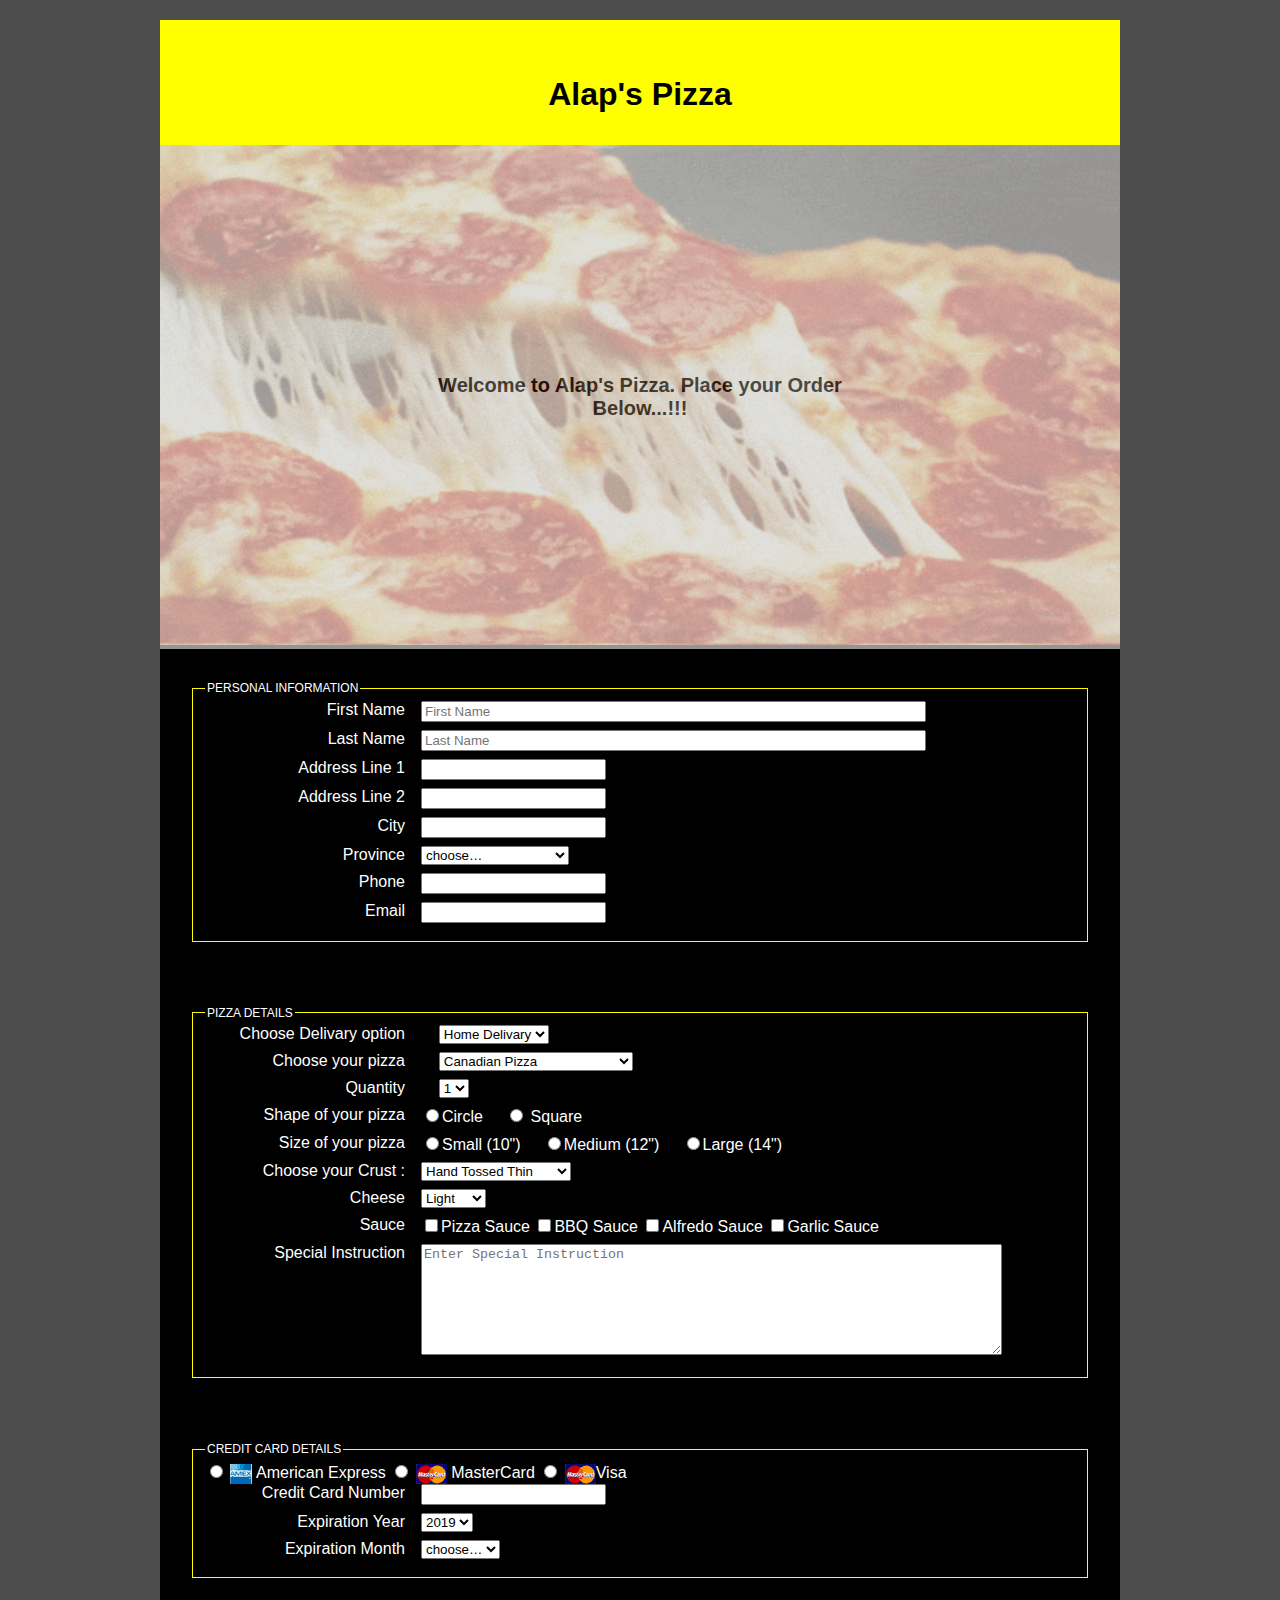
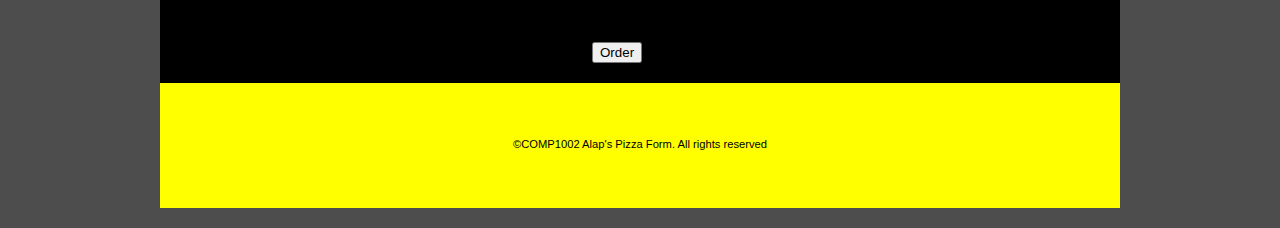
<file: Assignment-2/index.html>
<!DOCTYPE html>
<html lang="en">
  <head>
    <meta charset="utf-8" />
    <title>Alap's Pizza(Official)</title>

	<link rel="stylesheet" href="./css/styles.css">
  </head>
  <body>
    <header>
      <h1>Alap's Pizza</h1>
    </header>
    <main>
        <div class="container">
            <img src="pizzagif.gif" alt="pizza gif" id="pimg">
            <div class="overlay">
                <div class="text"><b>Welcome to Alap's Pizza. Place your Order Below...!!!</b></div>
              </div>
        </div>
    
      <form id="edit_payment_info" method="get" action="process-form.php">
        <input type="hidden" name="form_sent" value="1" />
     
        <fieldset>
			<legend>Personal Information</legend>
          <div>
            <label for="fname">First Name </label
            ><input
              type="text"
              id="fname"
              name="fname"
              maxlength="20"
              size="60"
              placeholder="First Name"
              required="required"
            />
          </div>
          
          <div>
            <label for="lname">Last Name </label
            ><input
              type="text"
              id="lname"
              name="lname"
              maxlength="20"
              size="60"
              placeholder="Last Name"
              required="required"
            />
          </div>
          <div>
            <label for="address">Address Line 1</label>
            <input id="address" type="text" name="address" required />
          </div>
          <div>
            <label for="address2">Address Line 2</label>
            <input id="address2" type="text" name="address2" />
          </div>
          <div>
              <label for="city">City</label>
              <input id="city" type="text" name="City" />
            </div>

          <div>
            <label for="province">Province</label>
            <select id="province" name="province">
              <option value="choose">choose…</option>
              <option value="AB">Alberta</option>
              <option value="BC">British Colombia</option>
              <option value="ON">Ontario</option>
              <option value="MB">Manitoba</option>
              <option value="NB">New Brunswick</option>
              <option value="NL">Newfoundland</option>
              <option value="NT">Northwest Territories</option>
              <option value="NS">Nova Scotia</option>
              <option value="NV">Nunavut</option>
              <option value="PE">Prince Edward Island</option>
              <option value="PQ">Québec</option>
              <option value="SK">Saskatchewan</option>
              <option value="YK">Yukon Territory</option>
            </select>
          </div>
          <div>
            <label for="phone">Phone</label>
            <input id="phone" type="tel" name="phone" />
          </div>
          <div>
            <label for="email">Email</label>
            <input id="email" type="email" name="email" />
          </div>
          
        </fieldset>

        <fieldset>
          <legend>Pizza Details</legend>
          <div>
            <label for="delivary">Choose Delivary option </label>&nbsp;&nbsp;&nbsp;
              <select name="Delivary option" id="delivary">
                  <option value="Home Delivary">Home Delivary</option>
                  <option value="Eat-in">Eat-in</option>
                  <option value="Tack out">Tack out</option>
              </select>
          </div>

          <div>
            <label for="select_pizza">Choose your pizza </label> &nbsp;&nbsp;&nbsp; 
              <select name="selectpizza" id="select_pizza">
                  <option value="Canadian Pizza">Canadian Pizza</option>
                  <option value="Chicken Bacon Alfredo Pizza">Chicken Bacon Alfredo Pizza</option>
                  <option value="Chicken Bacon Ranch Pizza">Chicken Bacon Ranch Pizza</option>
                  <option value="Vaggie">Vaggie</option>
                  <option value="Deluxe">Deluxe</option>
              </select>
          </div>

          <div>
            <label for="quantity">Quantity </label> &nbsp;&nbsp;&nbsp; 
              <select name="Quantity" id="quantity">
                  <option value="1">1</option>
                  <option value="2">2</option>
                  <option value="3">3</option>
                  <option value="4">4</option>
                  <option value="5">5</option>
              </select>
          </div>

          <div>
            <label>Shape of your pizza</label>
              <input type="radio" name="shape" value="circle" id="cir">Circle &nbsp;&nbsp;&nbsp;
              <input type="radio" name="shape" value="Square" id="squ"> Square &nbsp;&nbsp;&nbsp;
          </div>
          
         <div>
            <label> Size of your pizza </label>
            <input type="radio" name="size" value="small">Small (10") &nbsp;&nbsp;&nbsp;
            <input type="radio" name="size" value="Medium">Medium (12") &nbsp;&nbsp;&nbsp;
            <input type="radio" name="size" value="Large">Large (14") 
         </div>

          <div>
              <label for="crust">Choose your Crust : </label>
              <select id="crust">
                <option value="htt">Hand Tossed Thin</option>
                <option value="oht">Original Hand Tossed</option>
                <option value="ctc">Crunchy Thin Crust</option>
              </select>
          </div>

          <div>
              <label for="cheese">Cheese</label>
                  <select id="cheese"> 
                      <option value="light">Light</option>
                      <option value="normal">Normal</option>
                      <option value="extra">Extra</option>
                  </select>
          </div>
          
          <div>
              <label>Sauce </label>
              <input type="checkbox" name="sauce">Pizza Sauce
              <input type="checkbox" name="sauce">BBQ Sauce
              <input type="checkbox" name="sauce">Alfredo Sauce
              <input type="checkbox" name="sauce">Garlic Sauce          
          </div>

          <div>
              <label for="special_instruction">Special Instruction </label>
                <textarea id="special_instruction" rows="7" cols="70" placeholder="Enter Special Instruction"></textarea>
          </div>
        </fieldset>
        <fieldset>
          <legend>Credit Card Details</legend>
          <input type="radio" name="cctype" id="amex" value="amex" />
          <label for="amex"
            ><img src="images/amex_logo.gif" alt="American Express" /> American
            Express</label
          >

          <input type="radio" name="cctype" id="mc" value="mc" />
          <label for="mc"
            ><img src="images/mc_logo.gif" alt="MasterCard" /> MasterCard</label
          >
         
			 <input type="radio" id="visa" name="cctype"> <label for="visa"><img src="images/mc_logo.gif" alt="MasterCard" />Visa</label>
          <div>
            <label for="ccnumber">Credit Card Number </label>
            <input id="ccnumber" type="text" name="ccnumber" value="" />
          </div>
          <div>
            <label for="ccexpireyear">Expiration Year</label>
			
			<select name="ccexpireyear" id="ccexpireyear">
				<option value="2019">2019</option>
				<option value="2020">2020</option>
				<option value="2021">2021</option>
				<option value="2022">2022</option>
				<option value="2023">2023</option>
			</select>
          </div>
          <div>
            <label for="ccexpiremonth">Expiration Month</label>
            <select name="ccexpiremonth" id="ccexpiremonth">
              <option value="choose">choose…</option>
              <option value="1">1</option>
              <option value="2">2</option>
              <option value="3">3</option>
              <option value="4">4</option>
              <option value="5">5</option>
              <option value="6">6</option>
              <option value="7">7</option>
              <option value="8">8</option>
              <option value="9">9</option>
              <option value="10">10</option>
              <option value="11">11</option>
              <option value="12">12</option>
            </select>
          </div>
        </fieldset>
        <button type="submit">Order</button>
      </form>
    </main>
    <footer>
      <p><small>©COMP1002 Alap's Pizza Form. All rights reserved</small></p>
    </footer>
  </body>
</html>
</file>
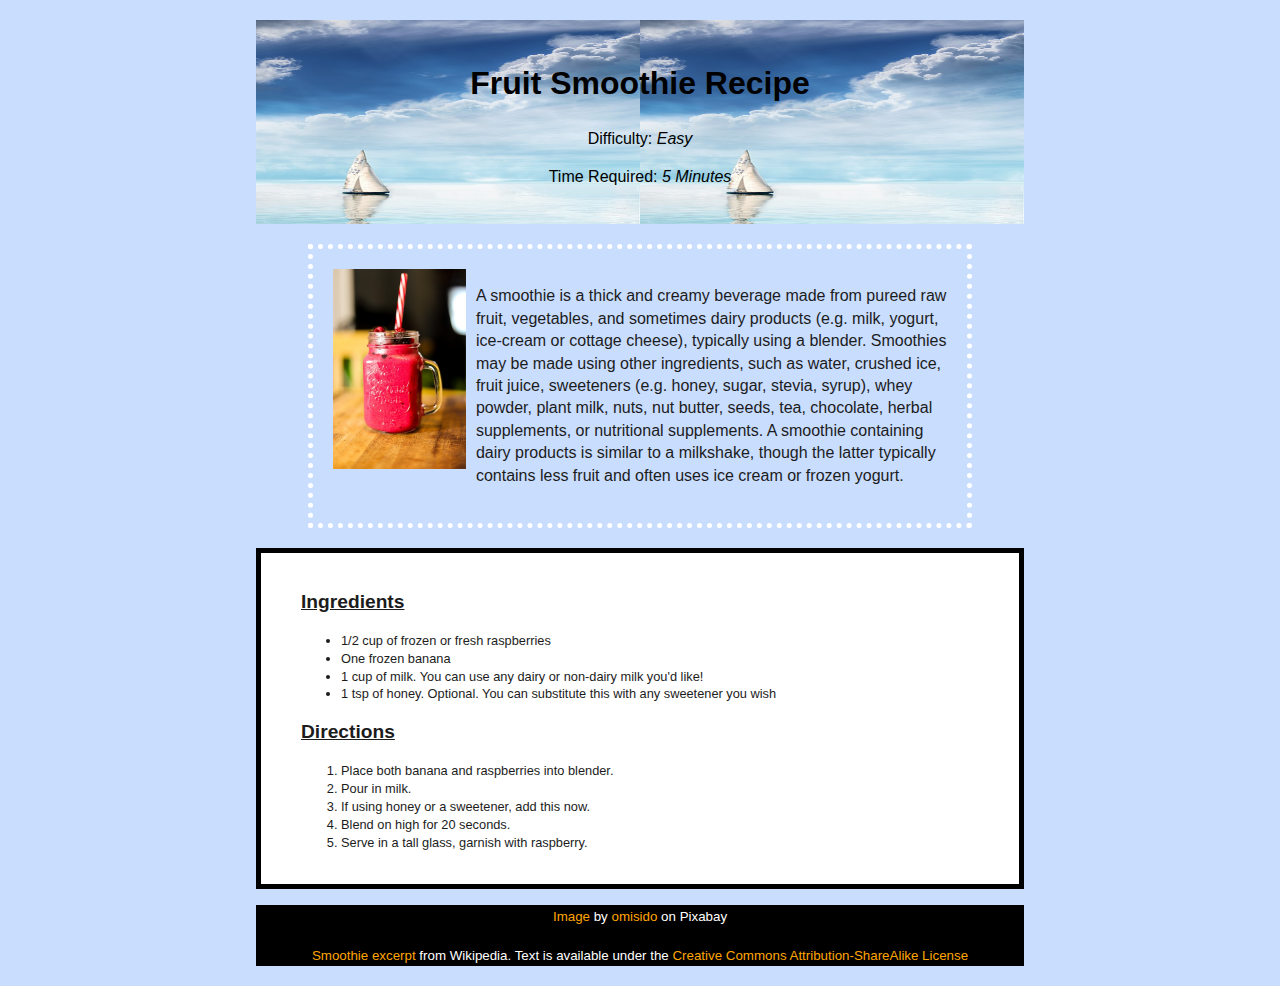
<file: assignment-3/index.html>
<!DOCTYPE html>
<html lang="en">
  <head>
    <meta charset="utf-8">
    <title>CSS Challenge | Recipe</title>
    <link rel="stylesheet" href="./css/styles.css">
  </head>
  <body> 
    <header>
      <h1>Fruit Smoothie Recipe</h1>
      <p>Difficulty: <span>Easy</span></p>
      <p>Time Required: <span>5 Minutes</span></p>
    </header>
    <main>
      <div id="recipe-description">
        <img src="./img/raspberry-smoothie.jpg" alt="A full glass of fruit smoothie">
        <p> A smoothie is a thick and creamy beverage made from pureed raw fruit, vegetables, and sometimes dairy products (e.g. milk, yogurt, ice-cream or cottage cheese), typically using a blender. Smoothies may be made using other ingredients, such as water, crushed ice, fruit juice, sweeteners (e.g. honey, sugar, stevia, syrup), whey powder, plant milk, nuts, nut butter, seeds, tea, chocolate, herbal supplements, or nutritional supplements. A smoothie containing dairy products is similar to a milkshake, though the latter typically contains less fruit and often uses ice cream or frozen yogurt.</p>
      </div>
      <div class="recipe-details">
        <section id="recipe-ingredients">
          <h2>Ingredients</h2>
          <ul>
            <li>1/2 cup of frozen or fresh raspberries</li>
            <li>One frozen banana</li>
            <li>1 cup of milk. You can use any dairy or non-dairy milk you'd like!</li>
            <li>1 tsp of honey. <span class="note">Optional. You can substitute this with any sweetener you wish</span></li>
          </ul>
        </section>
        <section id="recipe-directions">
          <h2>Directions</h2>
          <ol>
            <li>Place both banana and raspberries into blender.</li>
            <li>Pour in milk.</li>
            <li>If using honey or a sweetener, add this now.</li>
            <li>Blend on high for 20 seconds.</li>
            <li>Serve in a tall glass, garnish with raspberry.</li>
          </ol>
        </section>
      </div>
    </main>
    <footer>
      <p><small><a href="https://pixabay.com/photos/smoothie-fruit-raspberry-drink-3934607/">Image</a> by <a href="https://pixabay.com/users/omisido-946215/">omisido</a> on Pixabay</small></p>
      <p><small><a href="https://en.wikipedia.org/wiki/Smoothie">Smoothie excerpt</a> from Wikipedia. Text is available under the <a href="https://en.wikipedia.org/wiki/Wikipedia:Text_of_Creative_Commons_Attribution-ShareAlike_3.0_Unported_License" rel="external" title="">Creative Commons Attribution-ShareAlike License</a></small></p>
    </footer>
  </body>
</html>
</file>
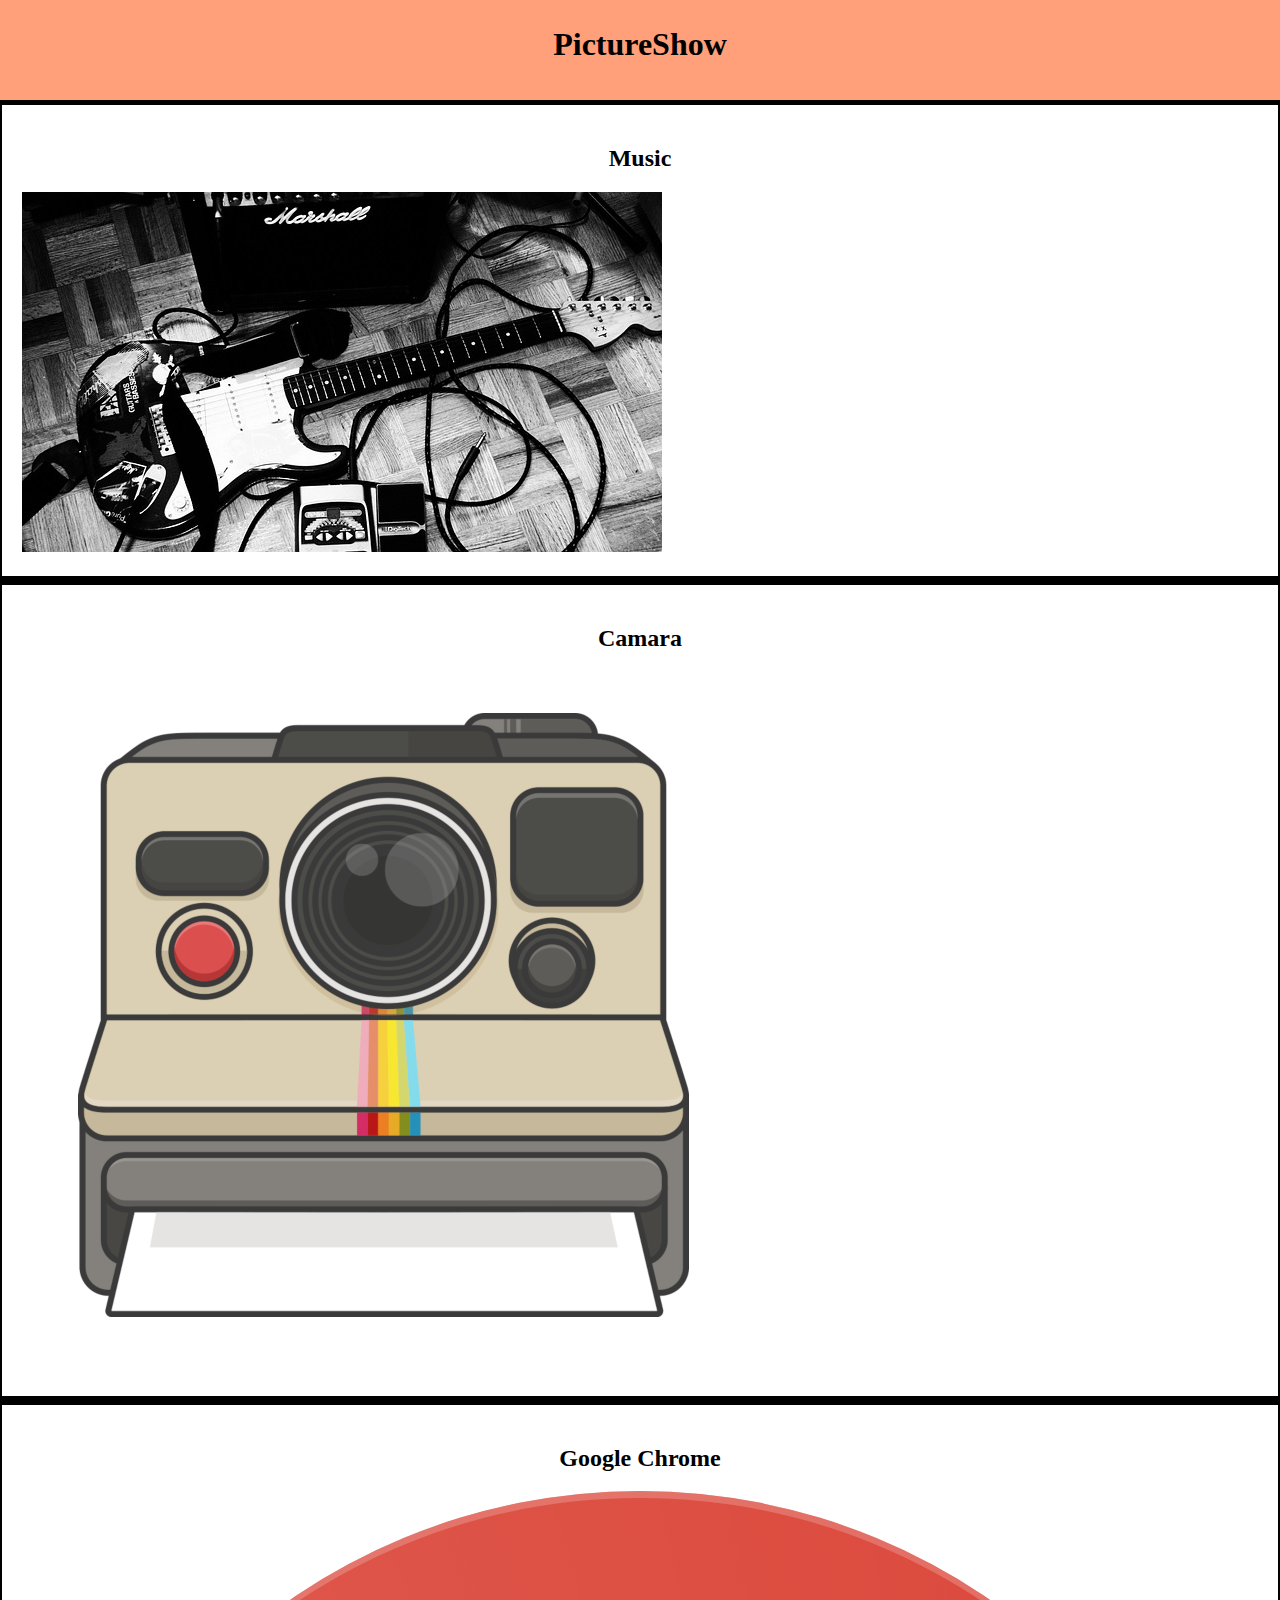
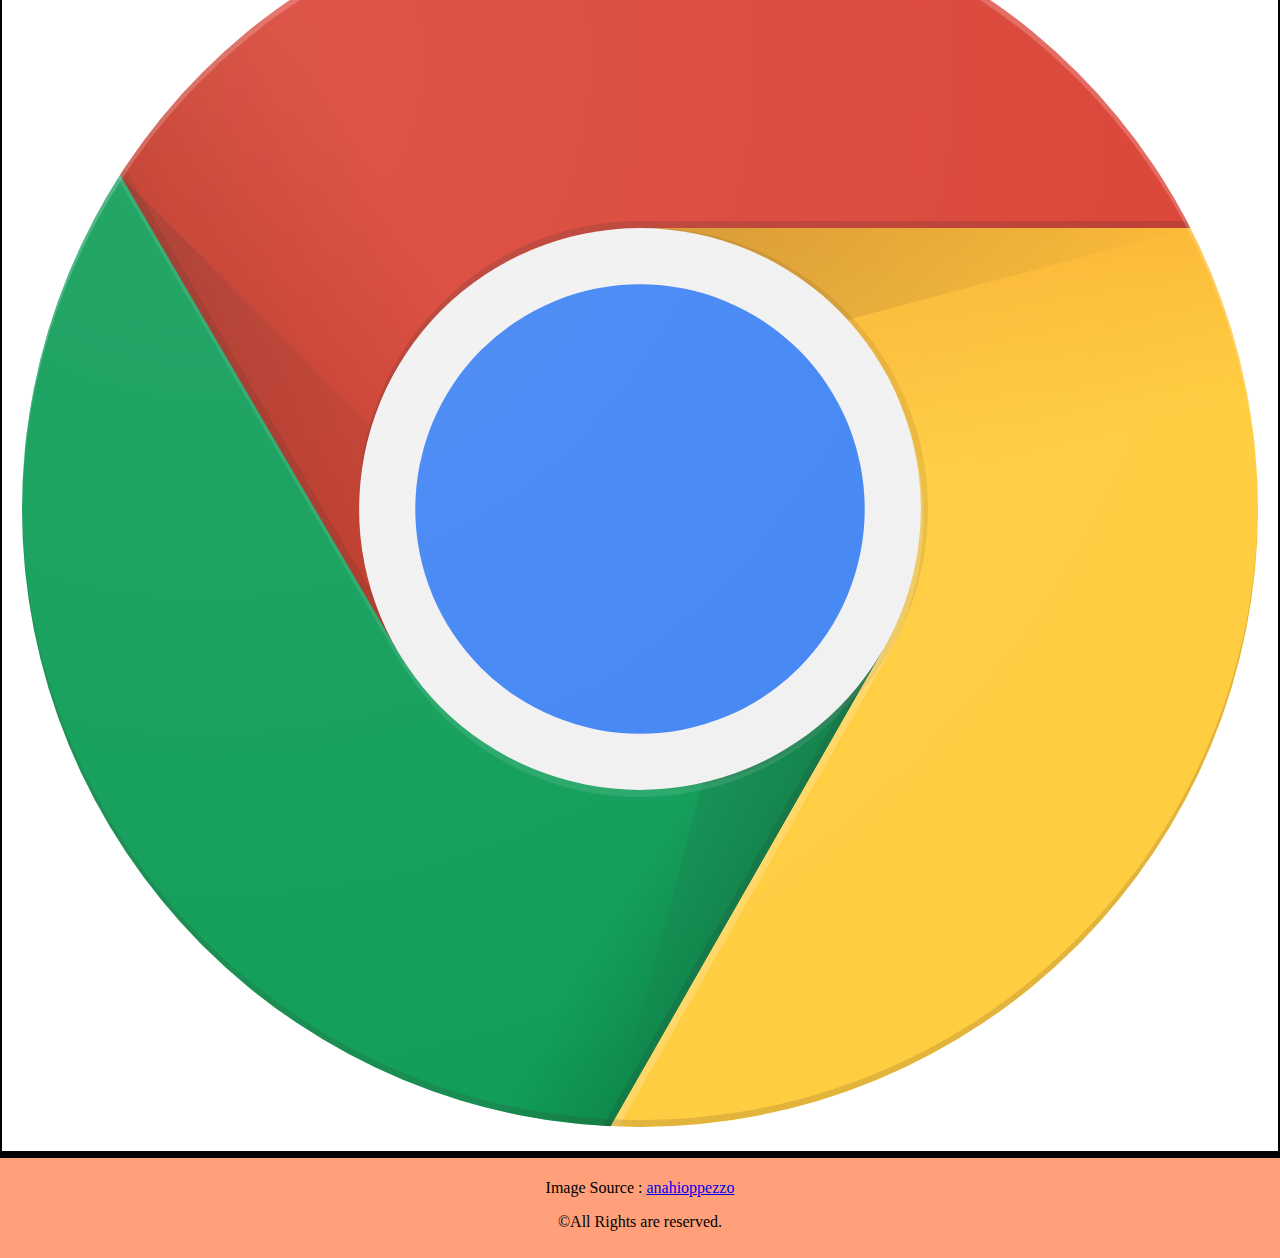
<file: Assignment-4/index.html>
<!DOCTYPE html>
<html lang="en">
<head>
    <meta charset="UTF-8">
    <meta name="viewport" content="width=device-width, initial-scale=1.0">
    <meta http-equiv="X-UA-Compatible" content="ie=edge">
    <title>Assignment-4-(Official)</title>
    <link rel="stylesheet" href="./css/style.css">
</head>
<body>
    <header>
        <h1>PictureShow</h1>
    </header>
    <main>
        <section>
            <h2>Music</h2>
            <img src="./img/music.jpg" alt="music_image">
        </section>
        <section>
            <h2>Camara</h2>
            <img src="./img/camera123.png" alt="camara img">
        </section>
        <section>
            <h2>Google Chrome</h2>
            <img src="./img/google-chrome-icon.svg" alt="Google_Chrome">
        </section>
    </main>
    <footer>
        <p>Image Source : <a href="https://pixabay.com/users/anahioppezzo-5250646/">anahioppezzo</a></p>
        <p>&copy;All Rights are reserved.</p>
    </footer>
    
</body>
</html>
</file>
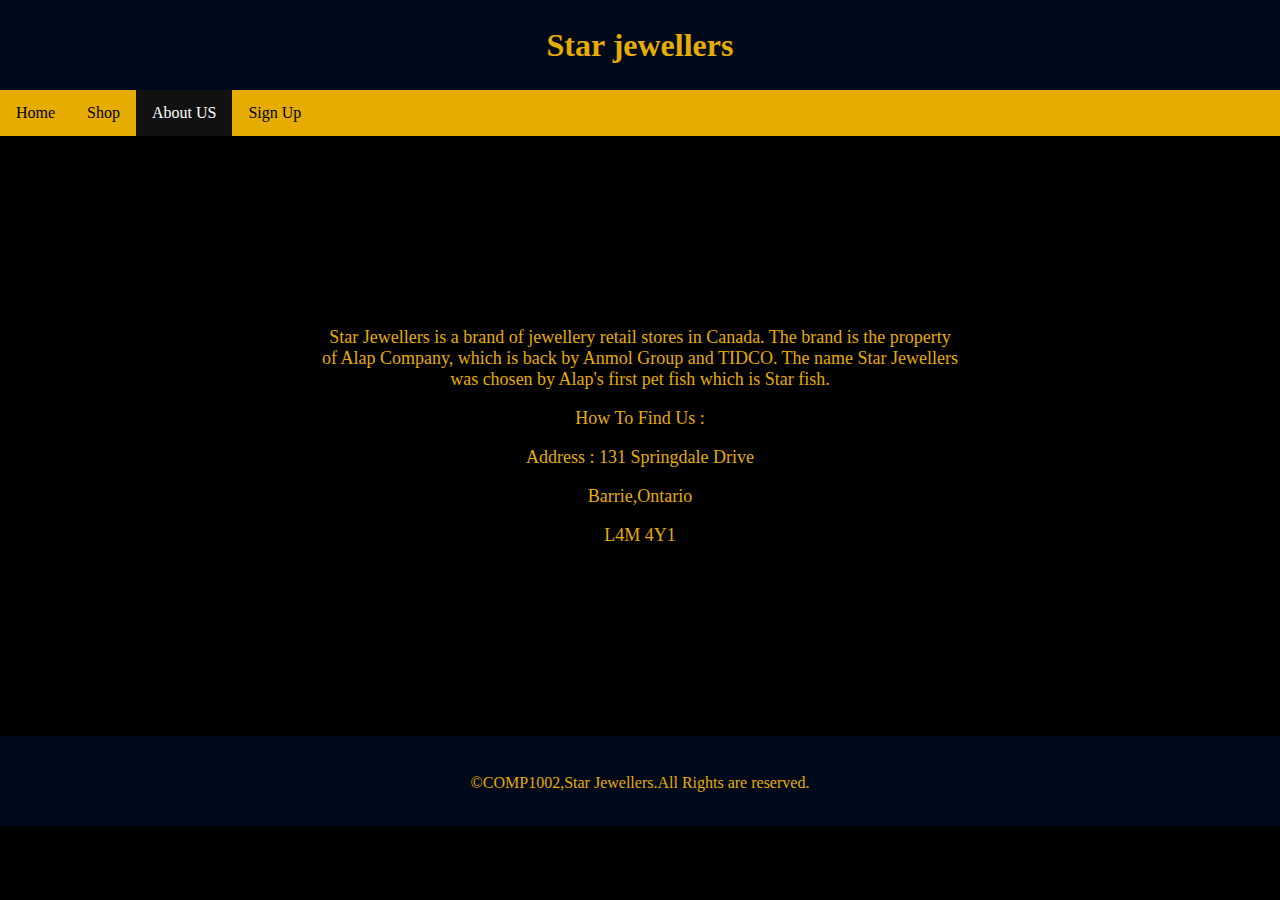
<file: FinalProject/about.html>
<!DOCTYPE html>
<html lang="en">
  <head>
    <meta charset="UTF-8" />
    <meta name="viewport" content="width=device-width, initial-scale=1.0" />
    <meta http-equiv="X-UA-Compatible" content="ie=edge" />
    <title>About|Star Jewellers</title>
    <link rel="stylesheet" href="./css/aubot.css" />
  </head>
  <body>
    <header>
      <h1>Star jewellers</h1>
    </header>
    <nav>
      <ul>
        <li><a href="index.html">Home</a></li>
        <li><a href="shop.html">Shop</a></li>
        <li><a href="about.html" id="active">About US</a></li>
        <li><a href="signup.html">Sign Up</a></li>
      </ul>
    </nav>
    <main>
      <div class="container">
        <div class="center">
          <div id="description">
            <p>Star Jewellers is a brand of jewellery retail stores in Canada. The brand is the property of Alap Company, which is back by Anmol Group and TIDCO. The name Star Jewellers was chosen by Alap's first pet fish which is Star fish.</p>
          </div>
          <div>How To Find Us :</div>
          <p>Address : 131 Springdale Drive</p>
          <p>Barrie,Ontario</p>
          <p>L4M 4Y1</p>
        </div>
      </div>
    </main>
   
    <footer>
      <p>&copy;COMP1002,Star Jewellers.All Rights are reserved.</p>
    </footer>
  </body>
</html>
</file>
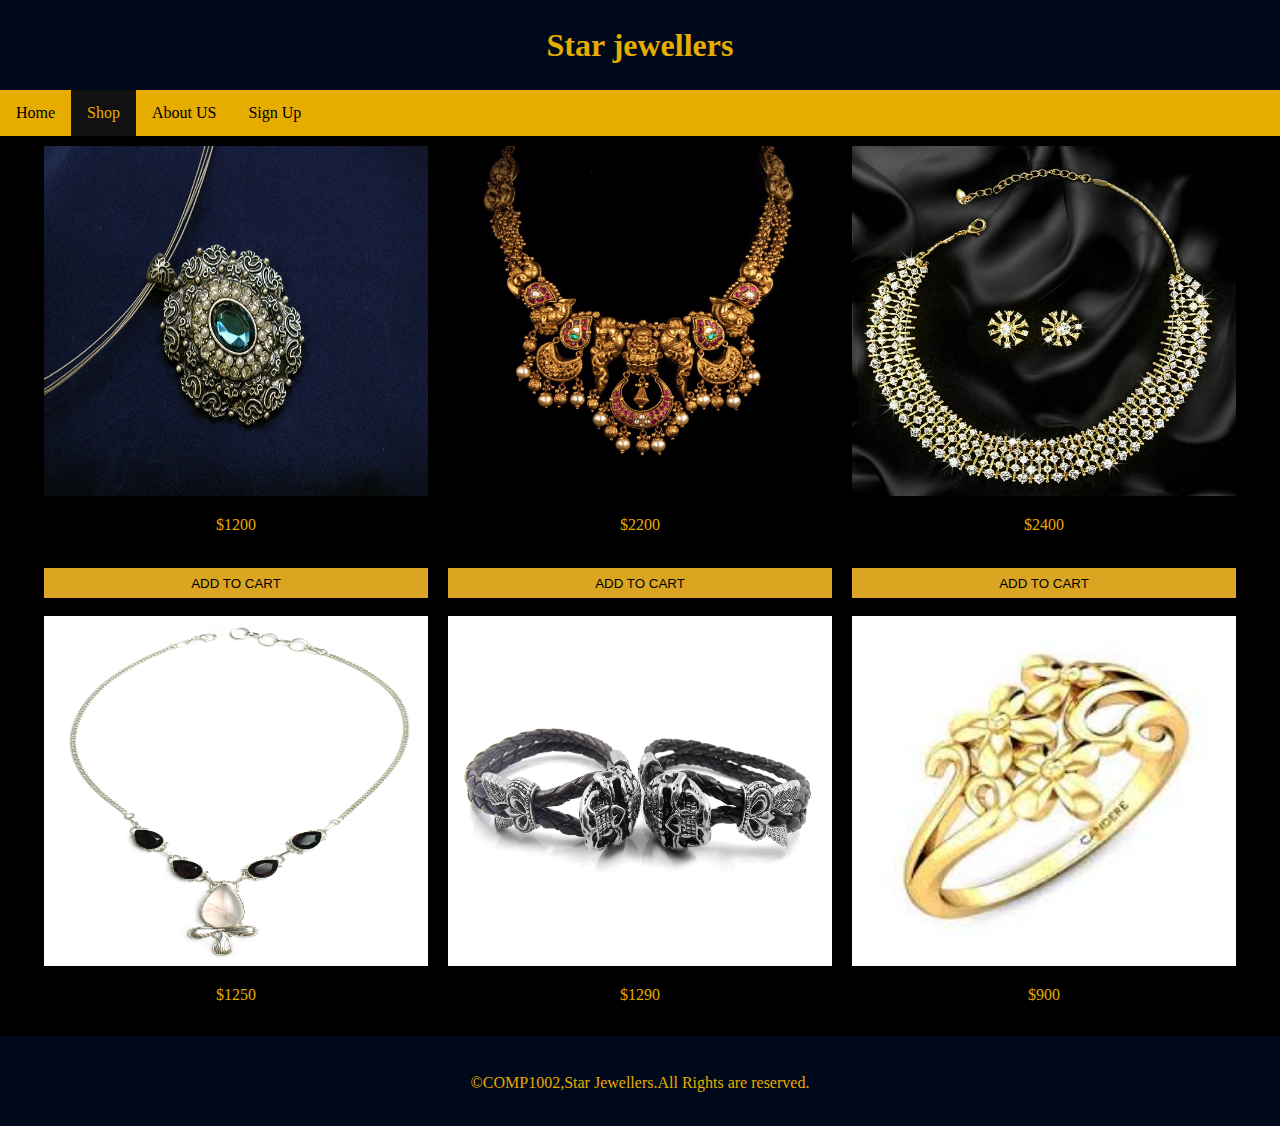
<file: FinalProject/shop.html>
<!DOCTYPE html>
<html lang="en">
<head>
    <meta charset="UTF-8">
    <meta name="viewport" content="width=device-width, initial-scale=1.0">
    <meta http-equiv="X-UA-Compatible" content="ie=edge">
    <title>Shop|Star Jewellers</title>
    <link rel="stylesheet" href="./css/shop.css">
</head>
<body>
    <header>
        <h1>Star jewellers</h1>
      </header>
      <nav>
        <ul>
          <li><a href="index.html" >Home</a></li>
          <li><a href="shop.html" id="active">Shop</a></li>
          <li><a href="about.html">About US</a></li>
          <li><a href="signup.html">Sign Up</a></li>
        </ul>
      </nav>

      <main>
          <section>
            <div class="product">
              <img src="./img/chain-784422_640.jpg" alt="Jewllery1">
              <p>$1200</p><br>
              <input type="button" name="button" value="ADD TO CART">
            </div>
            <div class="product">
              <img src="./img/jewel1.jpg" alt="Jewllery2">
              <p>$2200</p><br>
              <input type="button" name="button" value="ADD TO CART">
            </div>
            <div class="product">
              <img src="./img/jewel2.jpg" alt="Jewllery3">
              <p>$2400</p><br>
              <input type="button" name="button" value="ADD TO CART">
            </div>
            <div class="product">
              <img src="./img/ankh.jpg" alt="Jewllery4">
              <p>$1250</p><br>
              <input type="button" name="button" value="ADD TO CART">
            </div>
            <div class="product">
              <img src="./img/cover.jpg" alt="Jewllery5">
              <p>$1290</p><br>
              <input type="button" name="button" value="ADD TO CART">
            </div>
            <div class="product">
              <img src="./img/images3.jpg" alt="Jewllery6">
              <p>$900</p><br>
              <input type="button" name="button" value="ADD TO CART">
            </div>
            <div class="product">
              <img src="./img/images4.jpg" alt="Jewllery7">
              <p>$1200</p><br>
              <input type="button" name="button" value="ADD TO CART">
            </div>
            <div class="product">
              <img src="./img/beads3.jpg" alt="Jewllery8">
              <p>$1200</p><br>
              <input type="button" name="button" value="ADD TO CART">
            </div>
            <div class="product">
              <img src="./img/beads.jpg" alt="Jewllery9">
              <p>$1800</p><br>
              <input type="button" name="button" value="ADD TO CART">
            </div>
            <div class="product">
              <img src="./img/mystic.jpg" alt="Jewllery10">
              <p>$1900</p><br>
              <input type="button" name="button" value="ADD TO CART">
            </div>
            <div class="product">
              <img src="./img/stone.jpg" alt="Jewllery11">
              <p>$1200</p><br>
              <input type="button" name="button" value="ADD TO CART">
            </div>
            <div class="product">
              <img src="./img/beads2.jpg" alt="Jewllery12">
              <p>$1200</p><br>
              <input type="button" name="button" value="ADD TO CART">
            </div>
          </section>
      </main>

      <footer>
        <p>&copy;COMP1002,Star Jewellers.All Rights are reserved.</p>
      </footer>
</body>
</html>
</file>
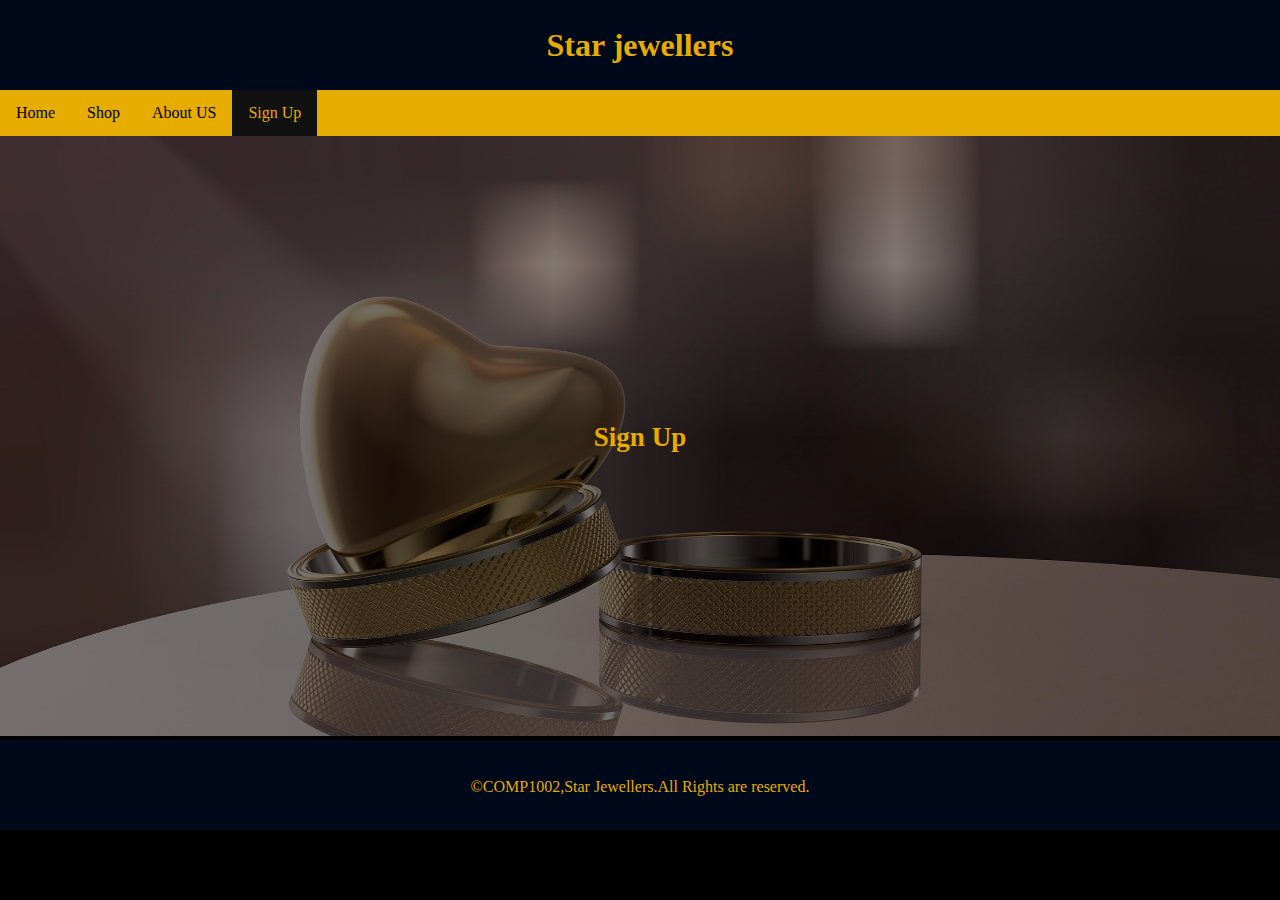
<file: FinalProject/signup.html>
<!DOCTYPE html>
<html lang="en">
  <head>
    <meta charset="UTF-8" />
    <meta name="viewport" content="width=device-width, initial-scale=1.0" />
    <meta http-equiv="X-UA-Compatible" content="ie=edge" />
    <title>SignUp</title>
    <link rel="stylesheet" href="./css/signup.css" />
  </head>
  <body>
    <header>
      <h1>Star jewellers</h1>
    </header>
    <nav>
      <ul>
        <li><a href="index.html">Home</a></li>
        <li><a href="shop.html">Shop</a></li>
        <li><a href="about.html">About US</a></li>
        <li><a href="signup.html" id="active">Sign Up</a></li>
      </ul>
    </nav>

    <main>
      <div id="container">
        <img src="./img/signup.jpg" alt="signup_img">
        <div id="center">
          <h2>Sign Up</h2>
        </div>
        <div id="overlay">
          <div id="form">
            <form>
              <fieldset>
                <legend>Personal Information</legend>
                <table>
                  <tr>
                    <td><label for="fname">First Name: </label></td>
                    <td><input name="fname" type="text" id="fname" required /></td>
                  </tr>
                  <tr>
                    <td><label for="lname">Last Name : </label></td>
                    <td><input name="lname" type="text" id="lname" required /></td>
                  </tr>
                  <tr>
                    <td><label for="email">EmaiL : </label></td>
                    <td><input name="email" type="email" id="email" required /></td>
                  </tr>
                  <tr>
                    <td><label for="ph">Phome :</label></td>
                    <td><input name="ph" type="tel" id="ph"></td>
                  </tr>
                  <tr>
                    <td><label for="pass">Choose Password :</label></td>
                    <td>
                      <input name="pass" type="password" id="pass" required /><br />
                    </td>
                  </tr>
                  <tr>
                    <td colspan="2">
                      <input type="submit" name="submit" value="submit" />
                    </td>
                  </tr>
                </table>
              </fieldset>
            </form>
          </div>
        </div>
      </div>
    </main>

    <footer>
      <p>&copy;COMP1002,Star Jewellers.All Rights are reserved.</p>
    </footer>
  </body>
</html>
</file>
<file: Assignment-2/css/styles.css>
html {
	background-color: #4d4d4d;
}

header, footer
{
	background-color: yellow;
	color: black;
    height: 90px;
    text-align: center;
    padding-top: 35px;
}

body {
	font-size: 100%;
	font-family: "Helvetica", Arial, sans-serif;
	color:white;
	width: 960px;
	background-color: black;
	margin: 20px auto;
	
}
h1 {
	text-align: center;
	color: black;
}
h2 {
	color: #1adb20;
}
fieldset {
	border: 1px solid yellow;
	margin: 2em 2em 4em 2em;
}
legend {
	font-size: 75%;
	text-transform: uppercase;
	color: white;
}
fieldset div {
	margin-bottom: 0.5em;
}
div label {
	display: block;
	width: 200px;
	float: left;
	text-align: right;
	padding-right: 1em;
}
input[required] {

}
label.error {
	color: red;
	float: right;
}
label img {
	vertical-align: middle;
}
small {
	font-size: 70%;
}


#pimg
{
	width: 100%;
	height: 500px;
}
.container {
    position: relative;
    width: 100%;
  }
  
  .image {
    display: block;
    width: 100%;
    height: auto;
  }
  
  .overlay {
    position: absolute;
    top: 0;
    bottom: 0;
    left: 0;
    right: 0;
    height: 100%;
    width: 100%;
    opacity: 0.7;
    transition: .5s ease;
    background-color: lightgray;
  }
  
  .container:hover .overlay {
    opacity: 0.8;
  }
  
  .text {
    color:black;
    font-size: 20px;
    position: absolute;
    top: 50%;
    left: 50%;
    transform: translate(-50%, -50%);
	-ms-transform: translate(-50%, -50%);
	text-align: center;
  }

  button
  {
    margin-left: 45%;
    margin-bottom: 20px;
  }
</file>
<file: assignment-3/css/styles.css>
/* Css for body element*/
body 
{
    /* font style*/
    font-family: Arial, Helvetica, sans-serif; 
    /* font size */
    font-size: 100%;
    /* set line height of body*/
    line-height: 1.4;
    /* set text color */
    color: #1c1c1c; 
    /*set background color of the body*/
    background-color: #c9ddff;
    /* set margin*/
    margin : 20px 20%;
}

header
{
    /* Background color of header */
    background-color: #21365b;
    /* color of text*/
    color: black; 
    /* apply padding*/
    padding: 20px;
    /* set text align to center*/
    text-align: center;
    /* set background image*/
    background-image: url("../img/boat.jpg");
    /* will display full image with repeat-X*/
    background-repeat: round;
}

header span
{
    /* apply italic for span element*/
    font-style: italic;
}

#recipe-description
{
    /* specify border*/
    border: 5px dotted white; 
    /* apply padding*/
    padding: 20px; 
    /*Apply margin*/
    margin: 20px auto; 
    /* set width*/
    width: 80%; 
    /* set max width*/
    max-width: 750px;
}

main img
{
    /* set image to left*/
    float:left; 
    /* apply margin from right*/
    margin-right: 10px; 
    /* set height*/
    height: 200px;
}

.recipe-details
{
    /* set background color*/
    background-color: white;
    /* apply padding*/ 
    padding: 20px; 
    /* set font size*/
    font-size: .8em;
    /* apply border to the class*/
    border: 5px solid black;
}

#recipe-ingredients, #recipe-directions
{
    /* apply padding from left*/
    padding-left: 20px;
}

h2
{
    /* set underline to H2*/
    text-decoration: underline;
}

footer
{
    /* set text to the center*/
    text-align: center;
    /* set background color*/
    background-color: black;
    /* set text color*/
    color: white;
}

a
{
    /*remove underline from link*/
    text-decoration: none;
    /* set color*/
    color: orange;
}

a:hover
{
    /* set color if you hover your mouse to the element*/
    color: #21365b;
}

a:active
{
    /* set color to red if link is active*/
    color: red;
}

a:visited
{
    /* set color if link is visited*/
    color: aqua;
}
</file>
<file: Assignment-4/css/style.css>
body
{
    margin: 0;
    background-color: black;
}
header
{
    background-color: lightsalmon;
    color: black;
    height: 90px;
    padding: 5px;
    text-align: center;
}

main
{
    background-color: black;
    height: auto;
}
section
{
    
    margin-bottom: 5px;
    margin-top: 3px;
    background-color: white;
    padding: 20px;
    border: 2px solid black;
}
h2
{
    text-align: center;
}





footer
{
    background-color: lightsalmon;
    color: black;
    height: 90px;
    text-align: center;
    padding: 5px;
}
</file>
<file: FinalProject/css/aubot.css>
body
{
    background-color: black;
    margin: 0;
}

header
{
    background-color:#00091a;
    height: 90px;
    color: #e6ac00;
    position: relative;
    font-family: 'Lobster', cursive;
}

h1
{
    padding: 0;
    margin: 0;
    position: absolute;
    top: 50%;
    left: 50%;
    transform: translate(-50%, -50%);
}

nav
{

    background-color: #e6ac00;
}
ul {
    list-style-type: none;
    margin: 0;
    padding: 0;
    overflow: hidden;
    background-color: #e6ac00;
  }

  li {
    float: left;

  }

  li a {
    display: block;
    color: black;
    text-align: center;
    padding: 14px 16px;
    text-decoration: none;
  }

  /* Change the link color to #111 (black) on hover */
  li a:hover {
    background-color: #111;
    color: white;
  }

  #active
  {
    background-color: #111;
    color: white;

  }



  main {
    position: relative;
    height: 600px;
    background-color: black;
    text-align: center;
    color: #e6ac00;
  }
  
  .center {
    position: absolute;
    top: 50%;
    left: 50%;
    transform: translate(-50%, -50%);
    font-size: 18px;
  }

  #description
  {
    
    margin-bottom: 15px;
  }


  footer
  {
    background-color:#00091a;
    height: 90px;
    color: #e6ac00;
    position: relative;
    font-family: 'Lobster', cursive;
  }
div p.ip4{

  text-align: center;
  }

  footer p{

    padding: 0;
    margin-top: 2px;
    position: absolute;
    top: 50%;
    left: 50%;
    transform: translate(-50%, -50%);
  }
</file>
<file: FinalProject/css/shop.css>
body
{
    background-color: black;
    color: white;
    margin: 0;
}

header
{
    background-color:#00091a;
    height: 90px;
    color: #e6ac00;
    position: relative;
    font-family: 'Lobster', cursive;
}

h1
{
    padding: 0;
    margin: 0;
    position: absolute;
    top: 50%;
    left: 50%;
    transform: translate(-50%, -50%);
}

nav
{
  
    background-color: #e6ac00;
}
ul {
    list-style-type: none;
    margin: 0;
    padding: 0;
    overflow: hidden;
    background-color: #e6ac00;
  }
  
  li {
    float: left;
   
  }
  
  li a {
    display: block;
    color: black;
    text-align: center;
    padding: 14px 16px;
    text-decoration: none;
  }
  
  /* Change the link color to #111 (black) on hover */
  li a:hover {
    background-color: #111;
    color: white;
  }

  #active
  {
    background-color: #111;
    color: #e6ac00;

  }

main
{
  position: relative;
  overflow: scroll;
  height: 900px;
  background-color: black;
}

section
  {
    position: absolute;
    display: flex;
    justify-content: center;
    flex-wrap: wrap;
  }

  section img
  {
    width: 100%;
    height: 350px;
  }

  .product
  {
   
    height: 450px;
    background-color: black;
    width: 30%;
    margin: 10px;
  }

  section p{
    text-align: center;
    color: #e6ac00;
  }

  input[type=button]
  {
    width: 100%;
    background-color: goldenrod;
    border: #e6ac00;
    height: 30px;
  }

section div:hover
{
  border: 1px solid lightblue;
}



  footer
  {
    background-color:#00091a;
    height: 90px;
    color: #e6ac00;
    position: relative;
    font-family: 'Lobster', cursive;
  }

  footer p{

    padding: 0;
    margin-top: 2px;
    position: absolute;
    top: 50%;
    left: 50%;
    transform: translate(-50%, -50%);
  }
</file>
<file: FinalProject/css/signup.css>
body
{
    background-color: black;
    color: white;
    margin: 0;
}

header
{
    background-color:#00091a;
    height: 90px;
    color: #e6ac00;
    position: relative;
    font-family: 'Lobster', cursive;
}

h1
{
    padding: 0;
    margin: 0;
    position: absolute;
    top: 50%;
    left: 50%;
    transform: translate(-50%, -50%);
}

nav
{
  
    background-color: #e6ac00;
}
ul {
    list-style-type: none;
    margin: 0;
    padding: 0;
    overflow: hidden;
    background-color: #e6ac00;
  }
  
  li {
    float: left;
   
  }
  
  li a {
    display: block;
    color: black;
    text-align: center;
    padding: 14px 16px;
    text-decoration: none;
  }
  
  /* Change the link color to #111 (black) on hover */
  li a:hover {
    background-color: #111;
    color: white;
  }

  #active
  {
    background-color: #111;
    color: #e6ac00;

  }

  main img
  {
      width: 100%;
      height: 600px;
      opacity: 0.5;
  }



  #container
  {
      position: relative;
  }

  #center
  {
      position: Absolute;
      top: 50%;
      left: 50%;
      font-family: 'Lobster', cursive;
      transform: translate(-50%,-50%);
      font-size: 18px;
      color: #e6ac00;
  }


  #overlay
  {
    position: absolute;
    top: 0;
    bottom: 0;
    left: 0;
    right: 0;
    height: 100%;
    width: 100%;
    opacity: 0;
    transition: .5s ease;
    background-color: gray;
  }
  #form
  {
    position: absolute;
    top: 50%;
    left: 50%;
    font-family: 'Lobster', cursive;
    transform: translate(-50%,-50%);
    color: #e6ac00;
  }

  #container:hover #overlay
  {
    opacity: 0.8;
  }

  fieldset
  {
    border-color: #e6ac00;
  }

  input[type=submit]
  {
    background-color: #e6ac00;
    border-color: #e6ac00;
    width:100%;
  }
  footer
  {
    background-color:#00091a;
    height: 90px;
    color: #e6ac00;
    position: relative;
    font-family: 'Lobster', cursive;
  }

  footer p{

    padding: 0;
    margin-top: 2px;
    position: absolute;
    top: 50%;
    left: 50%;
    transform: translate(-50%, -50%);
  }
</file>
